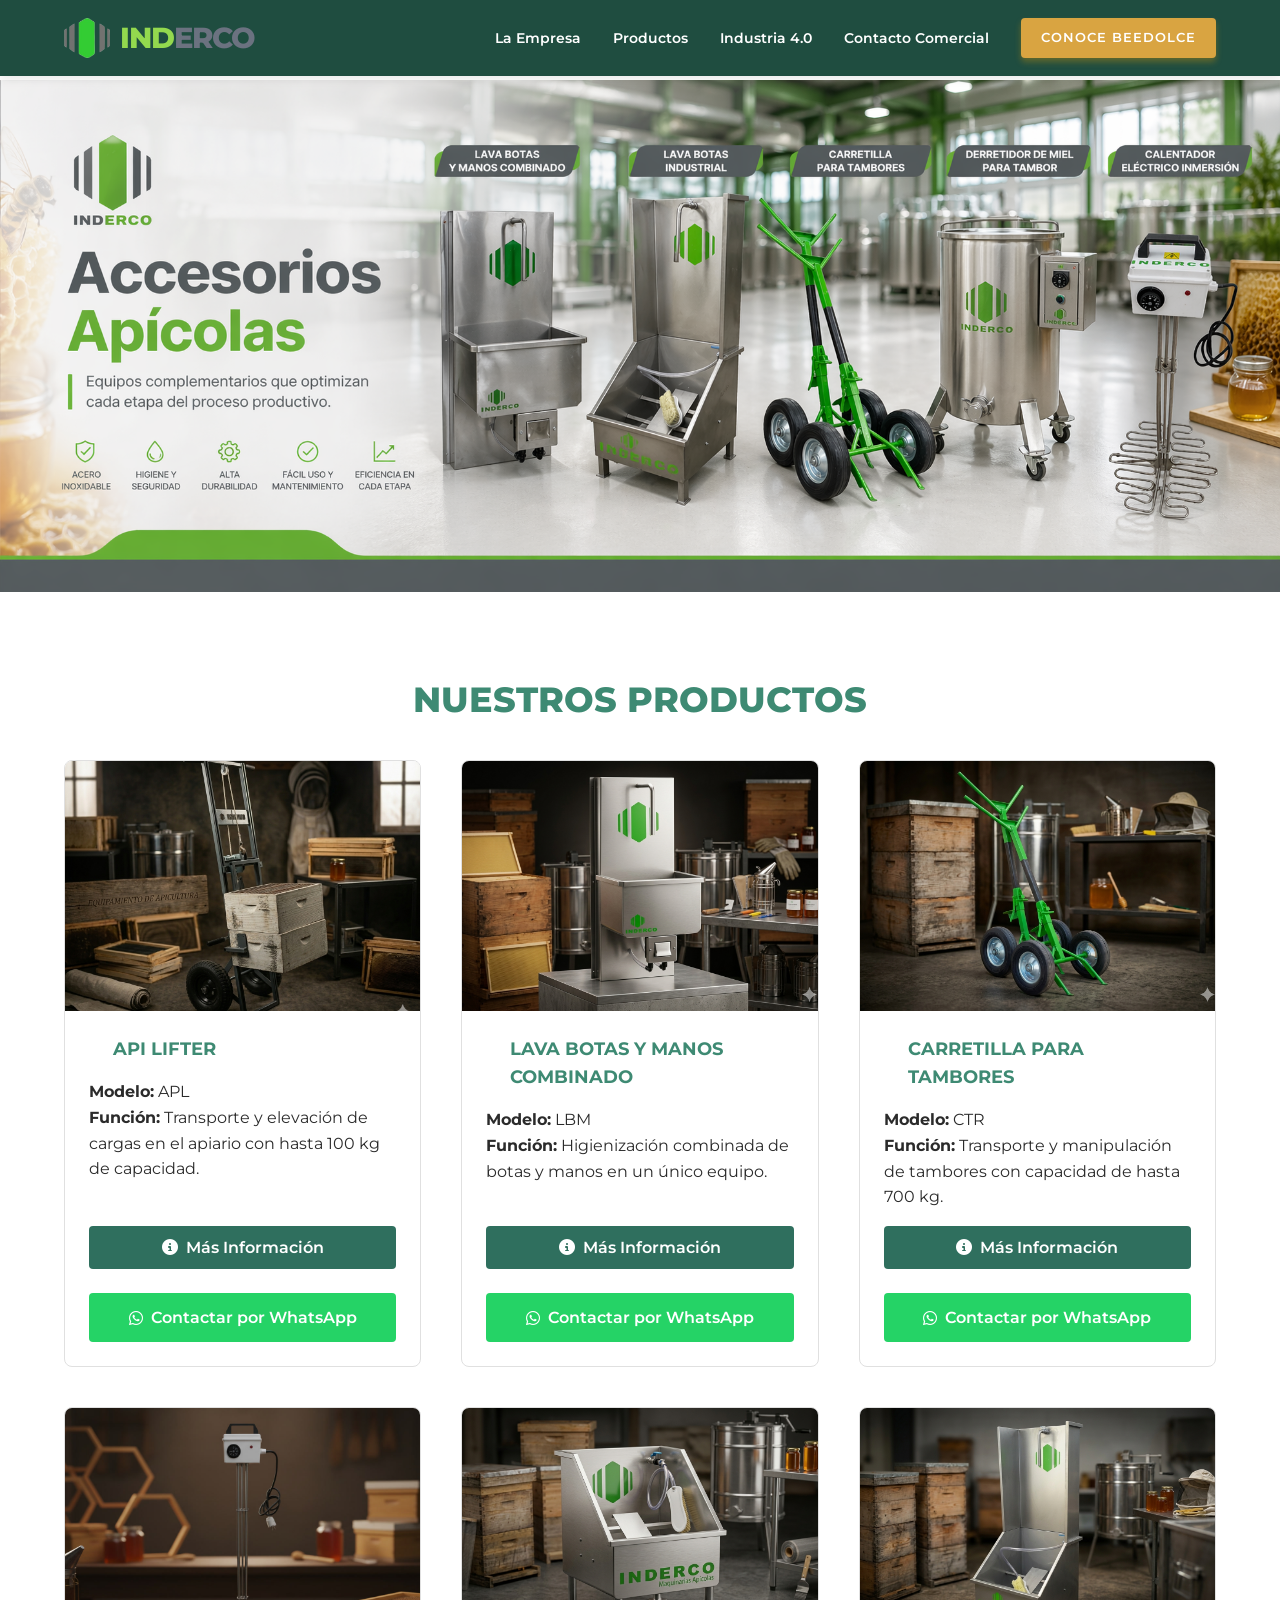
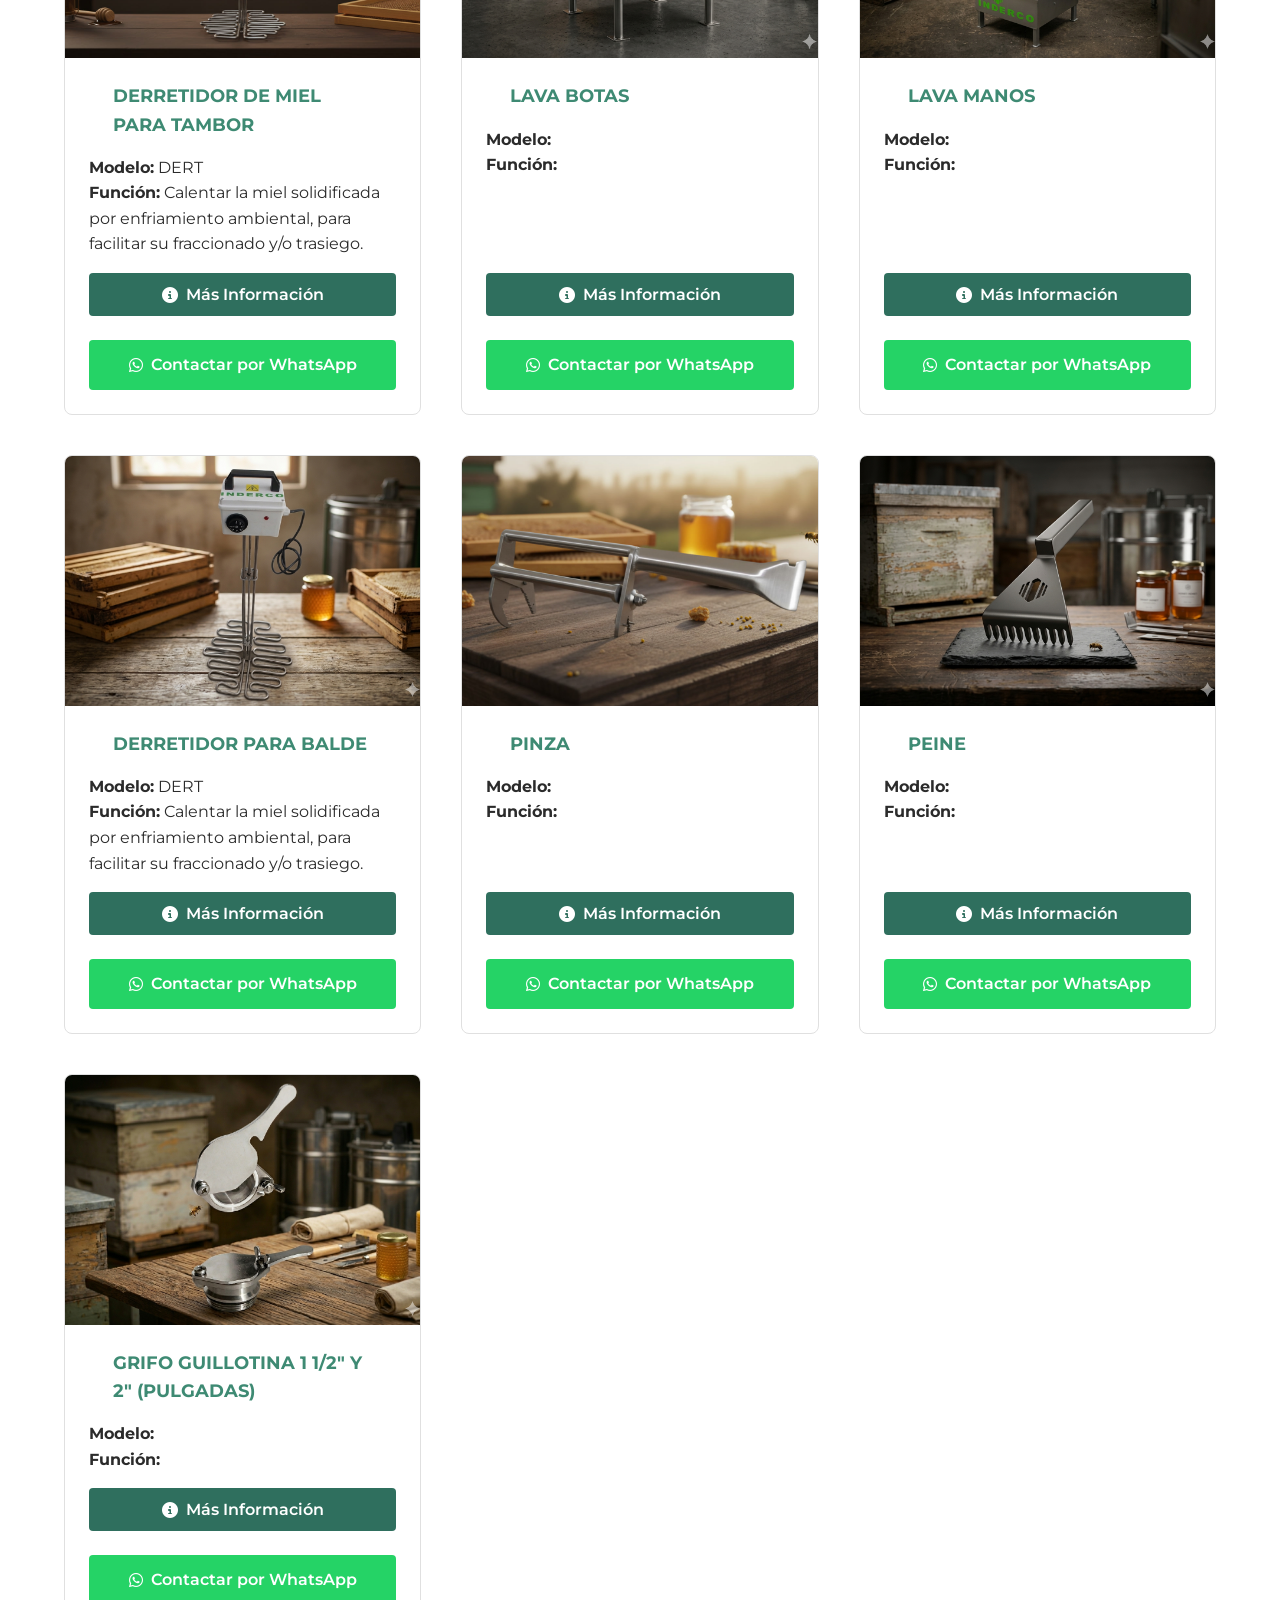
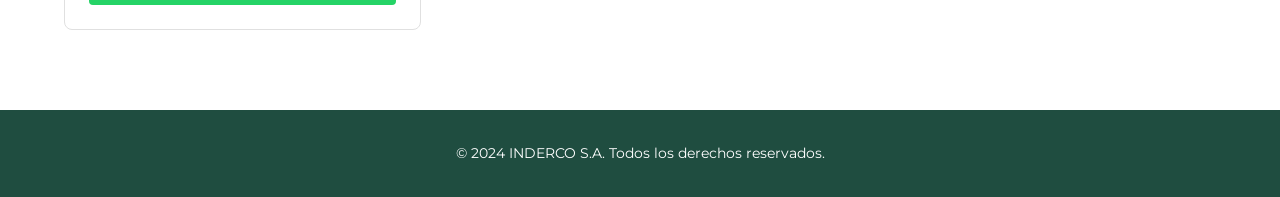
<file: accesorios.html>
<!DOCTYPE html>
<html lang="es">

<head>
    <meta charset="UTF-8">
    <meta name="viewport" content="width=device-width, initial-scale=1.0">
    <title>INDERCO S.A. | Productos</title>
    <meta name="description" content="Productos de INDERCO S.A. - Tecnología apícola industrial.">
    <link rel="preconnect" href="https://fonts.googleapis.com">
    <link rel="preconnect" href="https://fonts.gstatic.com" crossorigin>
    <link href="https://fonts.googleapis.com/css2?family=Montserrat:wght@300;400;600;700;800&display=swap"
        rel="stylesheet">
    <link rel="stylesheet" href="https://cdnjs.cloudflare.com/ajax/libs/font-awesome/6.4.0/css/all.min.css">
    <link rel="icon" type="image/png" href="img/ICON.png">
    <link rel="stylesheet" href="style.css">
</head>

<body>
    <header class="cabecera" id="cabecera">
        <nav class="nav-contenedor">
            <a href="index.html" class="logo">
                <img src="img/ICON.png" alt="INDERCO Logo" style="height: 40px; width: auto; margin-right: 10px;">
                <span style="color: #93D94E;">IND</span> <span style="color: #6B7280;">ERCO</span>
            </a>
            <div class="menu-toggle" id="menu-toggle">&#9776;</div>
            <ul class="menu-navegacion" id="menu-navegacion">
                <li><a href="index.html#nosotros">La Empresa</a></li>
                <li class="dropdown">
                    <a href="productos.html">Productos</a>
                    <ul class="submenu">
                        <li><a href="extraccion.html">Extracción de miel</a></li>
                        <li><a href="fraccionado.html">Fraccionado de miel</a></li>
                        <li><a href="homogenizado.html">Homogeneizado de miel</a></li>
                        <li><a href="accesorios.html">Accesorios</a></li>
                    </ul>
                </li>
                <li><a href="index.html#industria40">Industria 4.0</a></li>
                <li><a href="index.html#contacto">Contacto Comercial</a></li>
                <li><a href="https://fakundobassi.github.io/beedolce/" class="btn-principal btn-beedolce"
                        style="padding: 10px 20px; font-size: 0.8rem; ">Conoce BeeDolce</a></li>
            </ul>
        </nav>
    </header>

    <section style="margin-top: 80px;">
        <img src="img/accesoriosbanner.png" alt="Productos INDERCO" style="width: 100%; display: block; height: auto;">
    </section>

    <section class="contenedor">
        <h2 class="titulo-seccion">Nuestros Productos</h2>
        <div class="grid-maquinas" id="grid-maquinas"></div>
    </section>

    <footer class="pie-pagina">
        <div class="contenedor pie-cont">
            <p>&copy; 2024 INDERCO S.A. Todos los derechos reservados.</p>
        </div>
    </footer>

    <!-- Modal de Información del Producto -->
    <div id="modalProducto" class="modal">
        <div class="modal-contenido">
            <span class="modal-cerrar">&times;</span>
            <div class="modal-body">
                <div class="modal-imagen-principal">
                    <div id="modalCarruselContenedor"></div>
                </div>
                <div class="modal-info">
                    <h2 id="modalTitulo"></h2>
                    <div id="modalDescripcion"></div>
                    <div class="modal-acciones">
                        <a id="btnContactoModal" href="#" class="btn-contacto">
                            <i class="fab fa-whatsapp"></i> Contactar por WhatsApp
                        </a>
                    </div>
                </div>
            </div>
        </div>
    </div>

    <script src="app.js"></script>
    <script>
        const productosProductos = {
            "1.png": {

                titulo: "API LIFTER",
                modelo: "APL",
                funcion: "Transporte y elevación de cargas en el apiario con hasta 100 kg de capacidad.",
                descripcionFuncionamiento: "",
                descripcionEquipo: "Fabricado en acero. Ruedas neumáticas lo suficientemente grandes para circular por prácticamente cualquier terreno. También puede solicitarse con ruedas macizas.",
                especificacionesTecnicas: [
                    "Alto: 180 cm.",
                    "Ancho máximo: 70 cm.",
                    "Elevación: 100 cm.",
                    "Carga máxima: 100 kg.",
                    "Ruedas con cubiertas y cámaras."
                ]
            },
            "2.png": {
                titulo: "LAVA BOTAS Y MANOS COMBINADO",
                modelo: "LBM",
                funcion: "Higienización combinada de botas y manos en un único equipo.",
                descripcionFuncionamiento: "",
                descripcionEquipo: "",
                especificacionesTecnicas: [
                    "Cepillo con conexión para manguera.",
                    "Llaves esféricas de 1/2\" pulgada independientes.",
                    "Acople conexión para manguera de 1/2\" pulgada.",
                    "Ancho: 58 cm.",
                    "Alto: 136 cm.",
                    "Profundidad: 53 cm."
                ]
            },
            "3.png": {
                titulo: "CARRETILLA PARA TAMBORES",
                modelo: "CTR",
                funcion: "Transporte y manipulación de tambores con capacidad de hasta 700 kg.",
                descripcionFuncionamiento: "",
                descripcionEquipo: "Super reforzada. Construida en acero con ruedas macizas con rodamientos.",
                especificacionesTecnicas: [
                    "Alto: 1830 mm.",
                    "Ancho: 820 mm.",
                    "Profundidad: 430 mm.",
                    "Peso: 39 kg.",
                    "Ruedas macizas con rodamientos.",
                    "Material: Acero.",
                    "Capacidad de carga: 700 kg."
                ]
            },
            "4.jpg": {
                titulo: "DERRETIDOR DE MIEL PARA TAMBOR",
                modelo: "DERT",
                funcion: "Calentar la miel solidificada por enfriamiento ambiental, para facilitar su fraccionado y/o trasiego.",
                descripcionFuncionamiento: "El Derretidor de Miel INDERCO® es un dispositivo que funciona conectado a la red eléctrica. Posee una base circular con un circuito de resistencia eléctrica, mediante el cual se entibia la miel que, por causa del enfriamiento del ambiente de almacenaje, se haya podido solidificar dentro del tambor. Este proceso de entibiado facilita el posterior trasiego, envasado y/o fraccionado de la miel.",
                descripcionEquipo: "Este dispositivo está fabricado en acero inoxidable AISI 304 (grado alimenticio). Consta básicamente de un circuito eléctrico con una base circular, de diámetro levemente inferior al de la boca del tambor estándar de miel, que posee una resistencia eléctrica controlada por termostato de temperatura regulable. Esta resistencia cumple con la Res. GMC 15/94, que establece los 40°C como la temperatura máxima a la que está comprobado que la miel puede tratarse sin perder sus propiedades. Su tensión de operación son 220V, para instalación monofásica/bifásica, y su consumo eléctrico se encuentra dentro del rango de los 8 a 10 amperes.",
                especificacionesTecnicas: [
                    "Diámetro de base: 550 mm.",
                    "Alto: 1.000 mm.",
                    "Fase/Tensión: Monofásica/bifásica (220V).",
                    "Rango de temperatura: 0° - 110°C (se recomienda no superar los 40°C para el derretimiento de miel)."
                ]
            },
            "5.png": {
                titulo: "LAVA BOTAS",
                modelo: "",
                funcion: "",
                descripcionFuncionamiento: "",
                descripcionEquipo: "",
                especificacionesTecnicas: []
            },
            "6.png": {
                titulo: "LAVA MANOS",
                modelo: "",
                funcion: "",
                descripcionFuncionamiento: "",
                descripcionEquipo: "",
                especificacionesTecnicas: []
            },
            "7.png": {
                titulo: "DERRETIDOR PARA BALDE",
                modelo: "DERT",
                funcion: "Calentar la miel solidificada por enfriamiento ambiental, para facilitar su fraccionado y/o trasiego.",
                descripcionFuncionamiento: "El Derretidor de Miel INDERCO® es un dispositivo que funciona conectado a la red eléctrica. Posee una base circular con un circuito de resistencia eléctrica, mediante el cual se entibia la miel que, por causa del enfriamiento del ambiente de almacenaje, se haya podido solidificar dentro del balde o tambor. Este proceso de entibiado facilita el posterior trasiego, envasado y/o fraccionado de la miel.",
                descripcionEquipo: "Este dispositivo está fabricado en acero inoxidable AISI 304 (grado alimenticio). Consta básicamente de un circuito eléctrico con una base circular, de diámetro levemente inferior al de la boca del balde estándar de miel, que posee una resistencia eléctrica controlada por termostato de temperatura regulable. Esta resistencia cumple con la Res. GMC 15/94, que establece los 40°C como la temperatura máxima a la que está comprobado que la miel puede tratarse sin perder sus propiedades. Su tensión de operación son 220V, para instalación monofásica/bifásica, y su consumo eléctrico se encuentra dentro del rango de los 8 a 10 amperes.",
                especificacionesTecnicas: [
                    "Diámetro de base: 250 mm.",
                    "Alto: 550 mm.",
                    "Fase/Tensión: Monofásica/bifásica (220V).",
                    "Potencia: 750 watts.",
                    "Rango de temperatura: 0° - 110°C (se recomienda no superar los 40°C para el derretimiento de miel)."
                ]
            },
            "8.jpg": {
                titulo: "PINZA",
                modelo: "",
                funcion: "",
                descripcionFuncionamiento: "",
                descripcionEquipo: "",
                especificacionesTecnicas: []
            },
            "9.png": {
                titulo: "PEINE",
                modelo: "",
                funcion: "",
                descripcionFuncionamiento: "",
                descripcionEquipo: "",
                especificacionesTecnicas: []
            },
            "10.png": {
                titulo: "GRIFO GUILLOTINA 1 1/2\" Y 2\" (PULGADAS)",
                modelo: "",
                funcion: "",
                descripcionFuncionamiento: "",
                descripcionEquipo: "",
                especificacionesTecnicas: []
            }
        };

        // Función para abrir modal
        function abrirModal(nombreImagen) {
            const modal = document.getElementById('modalProducto');
            const modalCarruselContenedor = document.getElementById('modalCarruselContenedor');
            const modalTitulo = document.getElementById('modalTitulo');
            const modalDescripcion = document.getElementById('modalDescripcion');
            const btnContacto = document.getElementById('btnContactoModal');

            const producto = productosProductos[nombreImagen];
            const imagenesMod = producto.imagenes ?
                producto.imagenes.map(i => `img/accesorios/${i}`) : [`img/accesorios/${nombreImagen}`];
            modalCarruselContenedor.innerHTML = '';
            modalCarruselContenedor.appendChild(crearCarrusel(imagenesMod, producto.titulo));
            modalTitulo.textContent = producto.titulo;

            let contenido = '';

            if (producto.descripcionEquipo) {
                contenido += `<div class="seccion-modal descripcion-equipo">
                    <p>${producto.descripcionEquipo}</p>
                </div>`;
            }

            contenido += `<div class="seccion-modal">
                <h4>MODELO</h4>
                <p>${producto.modelo}</p>
            </div>`;

            contenido += `<div class="seccion-modal">
                <h4>FUNCIÓN</h4>
                <p>${producto.funcion}</p>
            </div>`;

            if (producto.descripcionFuncionamiento) {
                contenido += `<div class="seccion-modal">
                    <h4>DESCRIPCIÓN DEL FUNCIONAMIENTO</h4>
                    <p>${producto.descripcionFuncionamiento}</p>
                </div>`;
            }

            if (producto.especificacionesTecnicas && producto.especificacionesTecnicas.length > 0) {
                contenido += `<div class="seccion-modal">
                    <h4>ESPECIFICACIONES TÉCNICAS</h4>
                    <ul class="especificaciones">
                        ${producto.especificacionesTecnicas.map(spec => `<li>${spec}</li>`).join('')}
                    </ul>
                </div>`;
            }

            modalDescripcion.innerHTML = contenido;

            const telefonoWhatsApp = '+542344427549';
            const mensajeWhatsApp =
                `Hola, me interesa consultar sobre: ${producto.titulo} (Modelo: ${producto.modelo}). ¿Podrían proporcionarme información y presupuesto?`;
            btnContacto.href = `https://wa.me/${telefonoWhatsApp}?text=${encodeURIComponent(mensajeWhatsApp)}`;

            modal.style.display = 'block';
        }

        // Cerrar modal
        const _modal = document.getElementById('modalProducto');
        document.getElementsByClassName('modal-cerrar')[0].onclick = () => _modal.style.display = 'none';
        window.addEventListener('click', e => {
            if (e.target === _modal) _modal.style.display = 'none';
        });

        // Cargar productos
        const gridMaquinas = document.getElementById('grid-maquinas');
        Object.keys(productosProductos).forEach(nombreImagen => {
            const producto = productosProductos[nombreImagen];
            const rutaImagen = `img/accesorios/${nombreImagen}`;
            const mensajeWA = encodeURIComponent(
                `Hola, me interesa consultar sobre: ${producto.titulo}${producto.modelo ? ` (Modelo: ${producto.modelo})` : ''}. ¿Podrían proporcionarme información y presupuesto?`
            );
            const urlWA = `https://wa.me/542344427549?text=${mensajeWA}`;
            const imagenes = producto.imagenes ?
                producto.imagenes.map(i => `img/accesorios/${i}`) : [rutaImagen];

            const tarjeta = document.createElement('div');
            tarjeta.className = 'tarjeta-maquina';
            tarjeta.addEventListener('click', () => abrirModal(nombreImagen));
            tarjeta.appendChild(crearCarrusel(imagenes, producto.titulo));
            tarjeta.insertAdjacentHTML('beforeend', `
                <div class="producto-contenido">
                    <h3 class="producto-titulo">${producto.titulo}</h3>
                    <p class="producto-modelo"><strong>Modelo:</strong> ${producto.modelo}</p>
                    <p class="producto-funcion"><strong>Función:</strong> ${producto.funcion}</p>
                </div>
                <button class="btn-mas-informacion">
                    <i class="fas fa-info-circle"></i> Más Información
                </button>
                <a class="btn-whatsapp" href="${urlWA}" target="_blank">
                    <i class="fab fa-whatsapp"></i> Contactar por WhatsApp
                </a>
            `);
            tarjeta.querySelector('.btn-whatsapp').addEventListener('click', e => e.stopPropagation());
            gridMaquinas.appendChild(tarjeta);
        });
    </script>
</body>

</html>
</file>
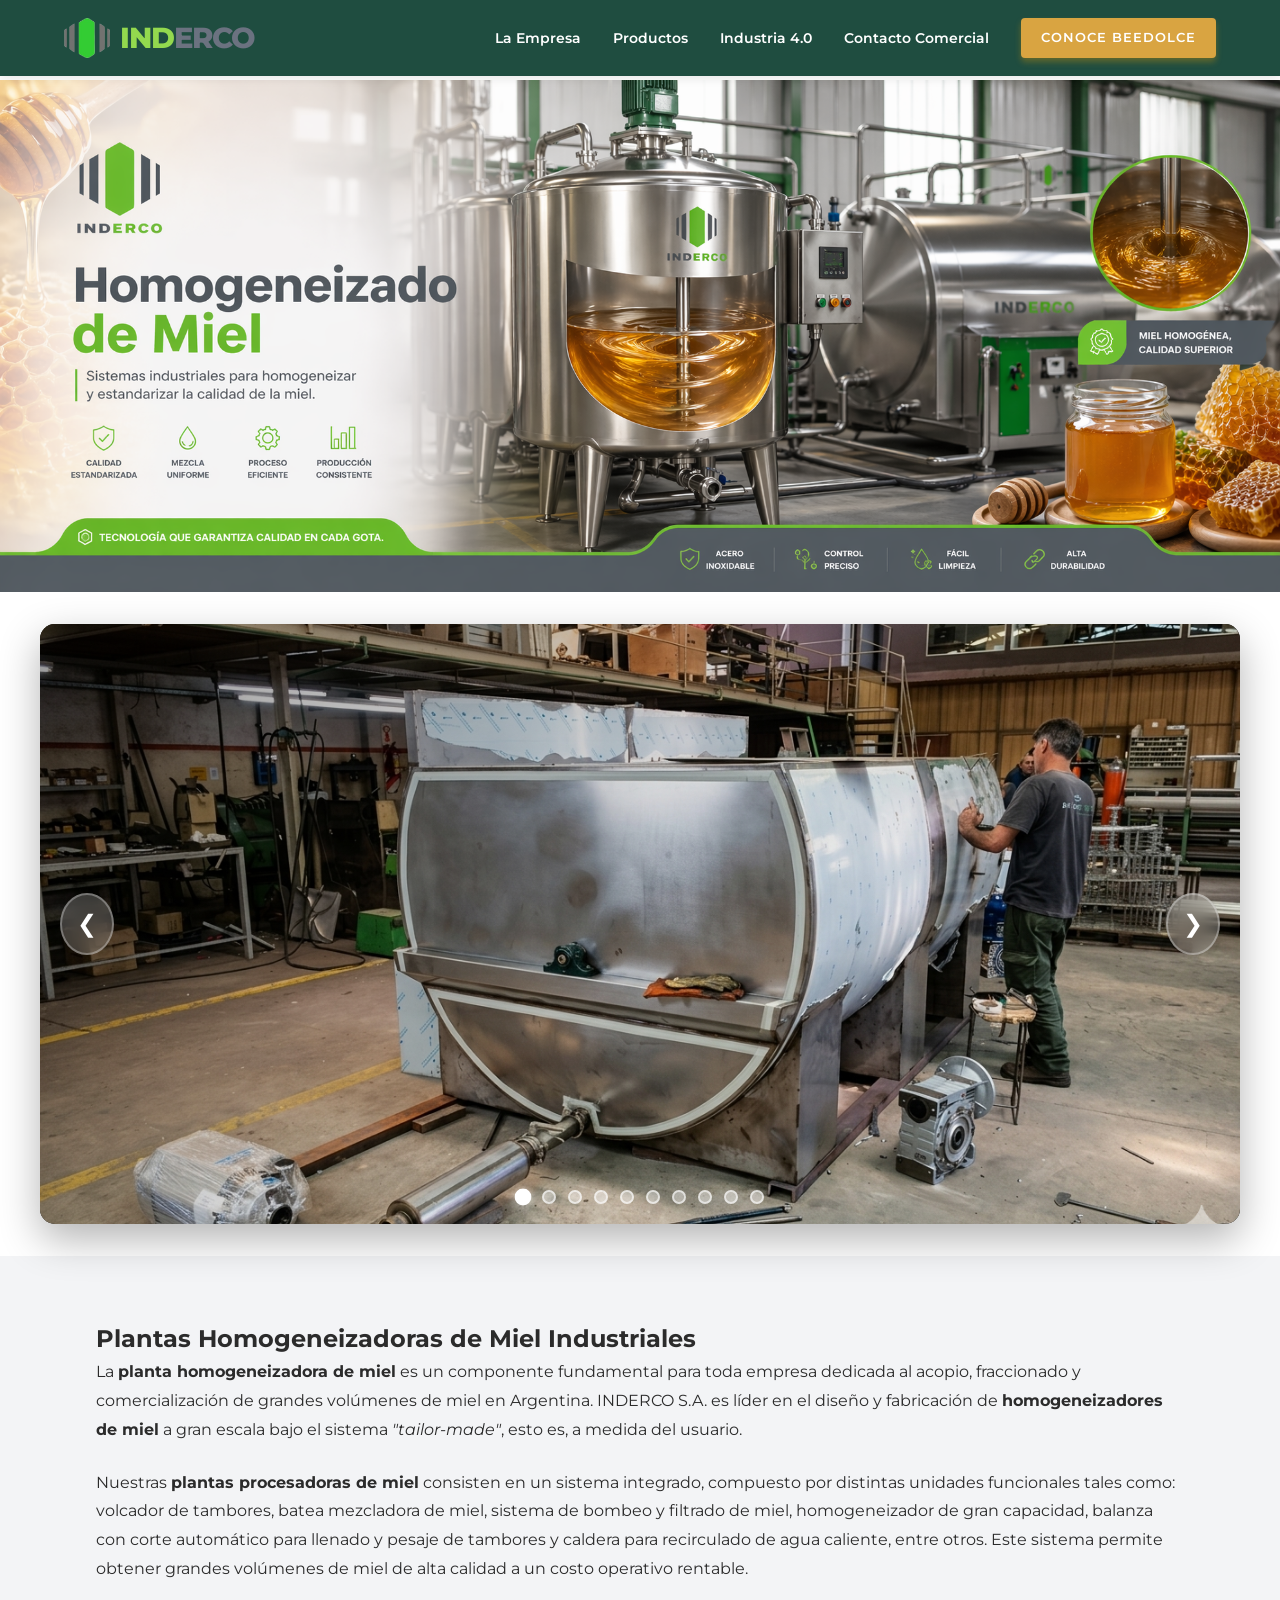
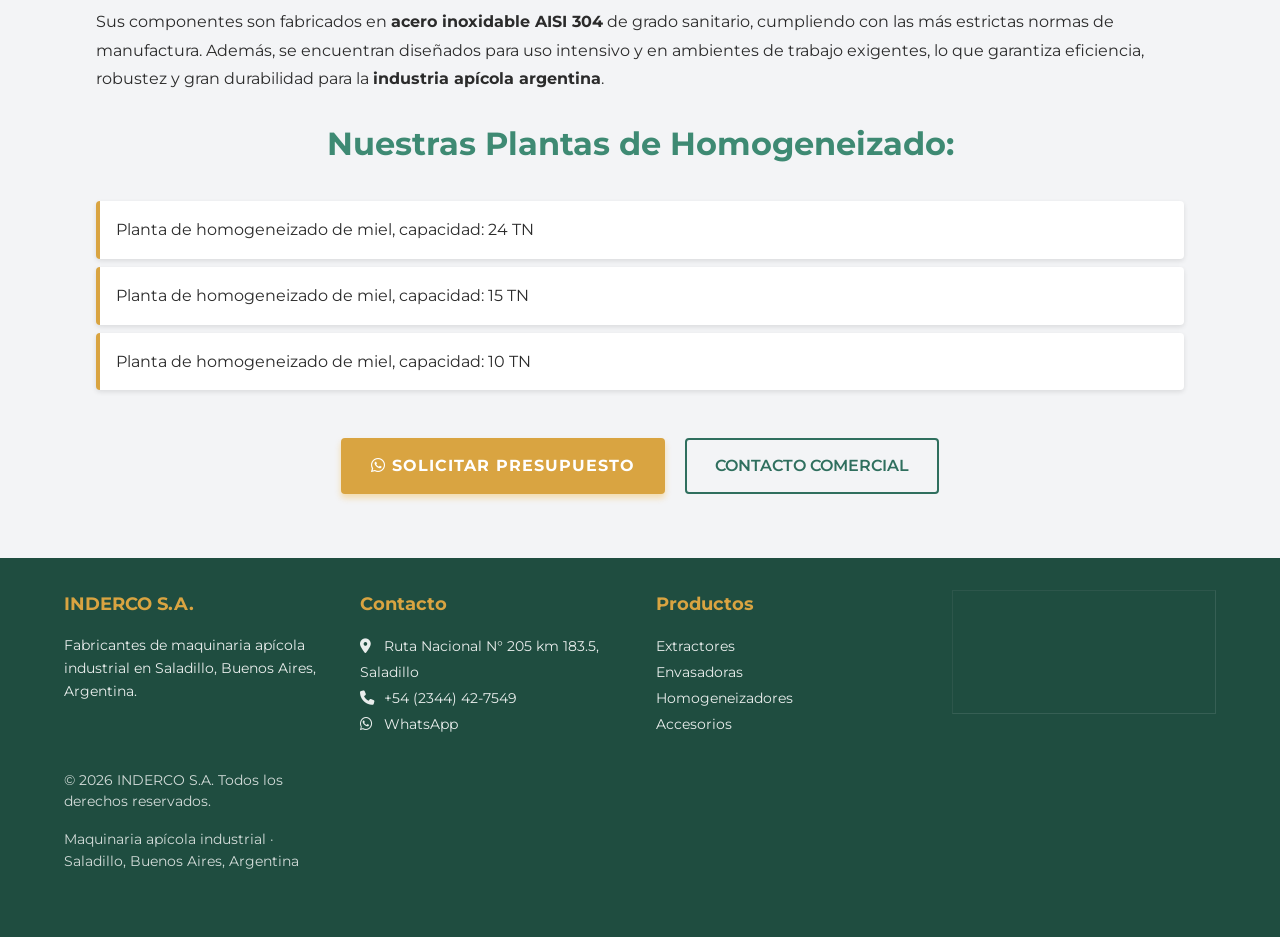
<file: homogenizado.html>
<!DOCTYPE html>
<html lang="es-AR">

<head>
    <meta charset="UTF-8">
    <meta name="viewport" content="width=device-width, initial-scale=1.0">
    <title>Homogeneizadores de Miel Industriales | INDERCO S.A. Argentina</title>
    <meta name="description"
        content="Plantas homogeneizadoras de miel INDERCO S.A. Argentina. Capacidades de 10 a 24 toneladas. Sistemas tailor-made para estandarizar miel a gran escala. Fabricación en acero inoxidable.">
    <meta name="keywords"
        content="homogeneizadores de miel, plantas homogeneizadoras, maquinaria apícola homogeneizado, equipos para miel a gran escala, INDERCO Argentina">
    <meta name="robots" content="index, follow">
    <meta name="author" content="INDERCO S.A.">
    <link rel="canonical" href="https://www.inderco.com.ar/homogenizado.html">
    <meta property="og:title" content="Homogeneizadores de Miel Industriales | INDERCO S.A. Argentina">
    <meta property="og:description"
        content="Plantas homogeneizadoras de miel de 10 a 24 TN. Sistemas tailor-made para estandarizar grandes volúmenes de miel en Argentina.">
    <meta property="og:image" content="https://www.inderco.com.ar/img/homogeneizadobanner.png">
    <meta property="og:url" content="https://www.inderco.com.ar/homogenizado.html">
    <meta property="og:type" content="website">
    <meta property="og:locale" content="es_AR">
    <meta name="twitter:card" content="summary_large_image">
    <meta name="twitter:title" content="Homogeneizadores de Miel | INDERCO S.A.">
    <meta name="twitter:description"
        content="Plantas homogeneizadoras de miel industriales. Capacidades de 10 a 24 toneladas.">
    <meta name="twitter:image" content="https://www.inderco.com.ar/img/homogeneizadobanner.png">
    <link rel="preconnect" href="https://fonts.googleapis.com">
    <link rel="preconnect" href="https://fonts.gstatic.com" crossorigin>
    <link href="https://fonts.googleapis.com/css2?family=Montserrat:wght@300;400;600;700;800&display=swap"
        rel="stylesheet">
    <link rel="stylesheet" href="https://cdnjs.cloudflare.com/ajax/libs/font-awesome/6.4.0/css/all.min.css">
    <link rel="icon" type="image/png" href="img/ICON.png">
    <link rel="stylesheet" href="style.css">
    <script type="application/ld+json">
        {
            "@context": "https://schema.org",
            "@type": "ItemList",
            "name": "Plantas Homogeneizadoras de Miel INDERCO",
            "itemListElement": [{
                "@type": "ListItem",
                "position": 1,
                "name": "Planta Homogeneizadora 24 TN",
                "url": "https://www.inderco.com.ar/homogenizado.html"
            }, {
                "@type": "ListItem",
                "position": 2,
                "name": "Planta Homogeneizadora 15 TN",
                "url": "https://www.inderco.com.ar/homogenizado.html"
            }, {
                "@type": "ListItem",
                "position": 3,
                "name": "Planta Homogeneizadora 10 TN",
                "url": "https://www.inderco.com.ar/homogenizado.html"
            }]
        }
    </script>
</head>

<body>
    <header class="cabecera" id="cabecera">
        <nav class="nav-contenedor" aria-label="Navegación principal">
            <a href="index.html" class="logo" aria-label="INDERCO S.A. Inicio">
                <img src="img/ICON.png" alt="Logo INDERCO S.A." style="height:40px;width:auto;margin-right:10px;">
                <span style="color:#93D94E;">IND</span><span style="color:#6B7280;">ERCO</span>
            </a>
            <div class="menu-toggle" id="menu-toggle" aria-label="Abrir menú" role="button" tabindex="0">&#9776;</div>
            <ul class="menu-navegacion" id="menu-navegacion">
                <li><a href="index.html#nosotros">La Empresa</a></li>
                <li class="dropdown">
                    <a href="productos.html">Productos</a>
                    <ul class="submenu">
                        <li><a href="extraccion.html">Extracción de miel</a></li>
                        <li><a href="fraccionado.html">Fraccionado de miel</a></li>
                        <li><a href="homogenizado.html">Homogeneizado de miel</a></li>
                        <li><a href="accesorios.html">Accesorios</a></li>
                    </ul>
                </li>
                <li><a href="index.html#industria40">Industria 4.0</a></li>
                <li><a href="contacto.html">Contacto Comercial</a></li>
                <li><a href="https://fakundobassi.github.io/beedolce/" class="btn-principal btn-beedolce"
                        style="padding:10px 20px;font-size:0.8rem;">Conoce BeeDolce</a></li>
            </ul>
        </nav>
    </header>

    <main>
        <section style="margin-top:80px;">
            <img src="img/homogeneizadobanner.png"
                alt="Plantas homogeneizadoras de miel industriales INDERCO S.A. Argentina"
                style="width:100%;display:block;height:auto;" width="1920" height="400" loading="eager">
        </section>

        <section class="carrusel">
            <div class="carrusel-container">
                <div class="slide active"><img src="img/HOMOGENEIZADORA/1.png"
                        alt="Planta homogeneizadora de miel INDERCO capacidad 24 toneladas"></div>
                <div class="slide"><img src="img/HOMOGENEIZADORA/2.png"
                        alt="Sistema homogeneizador de miel industrial con volcador de tambores"></div>
                <div class="slide"><img src="img/HOMOGENEIZADORA/3.png"
                        alt="Batea mezcladora de miel para planta homogeneizadora"></div>
                <div class="slide"><img src="img/HOMOGENEIZADORA/4.png"
                        alt="Homogeneizador de gran capacidad para miel"></div>
                <div class="slide"><img src="img/HOMOGENEIZADORA/5.png"
                        alt="Balanza con corte automático para envasado de miel"></div>
                <div class="slide"><img src="img/HOMOGENEIZADORA/6.png"
                        alt="Sistema de bombeo y filtrado de miel industrial"></div>
                <div class="slide"><img src="img/HOMOGENEIZADORA/7.png"
                        alt="Caldera para recirculado de agua caliente en planta de miel"></div>
                <div class="slide"><img src="img/HOMOGENEIZADORA/8.png"
                        alt="Interior de planta homogeneizadora de miel"></div>
                <div class="slide"><img src="img/HOMOGENEIZADORA/9.png" alt="Vista general planta procesadora de miel">
                </div>
                <div class="slide"><img src="img/HOMOGENEIZADORA/10.png"
                        alt="Detalle componentes planta homogeneizadora INDERCO"></div>
                <button class="prev" onclick="cambiarSlide(-1)">&#10094;</button>
                <button class="next" onclick="cambiarSlide(1)">&#10095;</button>
                <div class="indicadores">
                    <span class="indicador active" onclick="irASlide(0)"></span>
                    <span class="indicador" onclick="irASlide(1)"></span>
                    <span class="indicador" onclick="irASlide(2)"></span>
                    <span class="indicador" onclick="irASlide(3)"></span>
                    <span class="indicador" onclick="irASlide(4)"></span>
                    <span class="indicador" onclick="irASlide(5)"></span>
                    <span class="indicador" onclick="irASlide(6)"></span>
                    <span class="indicador" onclick="irASlide(7)"></span>
                    <span class="indicador" onclick="irASlide(8)"></span>
                    <span class="indicador" onclick="irASlide(9)"></span>
                </div>
        </section>

        <section class="informacion">
            <div class="contenedor">
                <h1>Plantas Homogeneizadoras de Miel Industriales</h1>
                <p>La <strong>planta homogeneizadora de miel</strong> es un componente fundamental para toda empresa
                    dedicada al acopio, fraccionado y comercialización de grandes volúmenes de miel en Argentina.
                    INDERCO S.A. es líder en el diseño y fabricación de <strong>homogeneizadores de miel</strong> a gran
                    escala bajo el sistema <em>"tailor-made"</em>, esto es, a medida del usuario.</p>
                <p>Nuestras <strong>plantas procesadoras de miel</strong> consisten en un sistema integrado, compuesto
                    por distintas unidades funcionales tales como: volcador de tambores, batea mezcladora de miel,
                    sistema de bombeo y filtrado de miel, homogeneizador de gran capacidad, balanza con corte automático
                    para llenado y pesaje de tambores y caldera para recirculado de agua caliente, entre otros. Este
                    sistema permite obtener grandes volúmenes de miel de alta calidad a un costo operativo rentable.</p>
                <p>Sus componentes son fabricados en <strong>acero inoxidable AISI 304</strong> de grado sanitario,
                    cumpliendo con las más estrictas normas de manufactura. Además, se encuentran diseñados para uso
                    intensivo y en ambientes de trabajo exigentes, lo que garantiza eficiencia, robustez y gran
                    durabilidad para la <strong>industria apícola argentina</strong>.</p>

                <h2>Nuestras Plantas de Homogeneizado:</h2>
                <ul>
                    <li>Planta de homogeneizado de miel, capacidad: 24 TN</li>
                    <li>Planta de homogeneizado de miel, capacidad: 15 TN</li>
                    <li>Planta de homogeneizado de miel, capacidad: 10 TN</li>
                </ul>

                <div style="text-align:center;margin-top:3rem;">
                    <a href="https://wa.me/5492344427549?text=Hola,%20quiero%20consultar%20sobre%20plantas%20homogeneizadoras%20de%20miel."
                        class="btn-principal" style="margin-right:1rem;"><i class="fab fa-whatsapp"></i> Solicitar
                        Presupuesto</a>
                    <a href="contacto.html" class="btn-secundario">Contacto Comercial</a>
                </div>
        </section>
    </main>

    <footer class="pie-pagina">
        <div class="contenedor pie-cont">
            <div
                style="display:grid;grid-template-columns:repeat(auto-fit,minmax(250px,1fr));gap:2rem;text-align:left;margin-bottom:2rem;">
                <div>
                    <h4 style="color:var(--color-acento);margin-bottom:1rem;font-size:1.1rem;">INDERCO S.A.</h4>
                    <p style="font-size:0.9rem;line-height:1.6;opacity:0.9;">Fabricantes de maquinaria apícola
                        industrial en Saladillo, Buenos Aires, Argentina.</p>
                </div>
                <div>
                    <h4 style="color:var(--color-acento);margin-bottom:1rem;font-size:1.1rem;">Contacto</h4>
                    <p style="font-size:0.9rem;line-height:1.8;opacity:0.9;">
                        <i class="fas fa-map-marker-alt" style="width:20px;"></i> Ruta Nacional N° 205 km 183.5,
                        Saladillo<br>
                        <i class="fas fa-phone" style="width:20px;"></i> <a href="tel:+5492344427549"
                            style="color:inherit;">+54 (2344) 42-7549</a><br>
                        <i class="fab fa-whatsapp" style="width:20px;"></i> <a href="https://wa.me/5492344427549"
                            style="color:inherit;">WhatsApp</a>
                    </p>
                </div>
                <div>
                    <h4 style="color:var(--color-acento);margin-bottom:1rem;font-size:1.1rem;">Productos</h4>
                    <ul style="font-size:0.9rem;line-height:1.8;opacity:0.9;list-style:none;padding:0;">
                        <li><a href="extraccion.html" style="color:inherit;">Extractores</a></li>
                        <li><a href="fraccionado.html" style="color:inherit;">Envasadoras</a></li>
                        <li><a href="homogenizado.html" style="color:inherit;">Homogeneizadores</a></li>
                        <li><a href="accesorios.html" style="color:inherit;">Accesorios</a></li>
                    </ul>
                </div>
                <hr style="border-color:rgba(255,255,255,0.1);margin-bottom:1.5rem;">
                <div style="display:flex;justify-content:space-between;align-items:center;flex-wrap:wrap;gap:1rem;">
                    <p style="margin:0;font-size:0.85rem;opacity:0.8;">&copy; 2026 INDERCO S.A. Todos los derechos
                        reservados.</p>
                    <p style="margin:0;font-size:0.85rem;opacity:0.8;">Maquinaria apícola industrial · Saladillo, Buenos
                        Aires, Argentina</p>
                </div>
    </footer>

    <script src="app.js"></script>
</body>

</html>
</file>
<file: style.css>
/* =========================================
   VARIABLES Y RESET
========================================= */
:root {
    --color-primario: #2F6F5E;
    /* Verde principal (branding) */
    --color-secundario: #3E8A73;
    /* Verde secundario (variación) */
    --color-terciario: #1F4D40;
    /* Verde oscuro (profundidad) */
    --color-acento: #D9A441;
    /* Dorado/miel para CTA */
    --color-acento-hover: #B88A3A;
    --color-fondo: #F3F4F6;
    /* Gris claro (fondos) */
    --color-texto: #2B2B2B;
    /* Gris oscuro (texto principal) */
    --color-texto-claro: #6B7280;
    /* Gris medio (textos secundarios) */
    --color-blanco: #FFFFFF;
    --fuente-principal: 'Montserrat', sans-serif;
    --transicion: all 0.3s ease;
}

* {
    margin: 0;
    padding: 0;
    box-sizing: border-box;
}

html {
    scroll-behavior: smooth;
    overflow-x: hidden;
}

body {
    font-family: var(--fuente-principal);
    color: var(--color-texto);
    background-color: var(--color-blanco);
    line-height: 1.6;
    overflow-x: hidden;
    width: 100%;
}

a {
    text-decoration: none;
    color: inherit;
}

ul {
    list-style: none;
}

/* =========================================
   UTILIDADES (BOTONES Y TÍTULOS)
========================================= */
.btn-principal {
    display: inline-block;
    background-color: var(--color-acento);
    color: var(--color-blanco);
    font-weight: 700;
    padding: 15px 30px;
    border-radius: 4px;
    text-transform: uppercase;
    letter-spacing: 1px;
    transition: var(--transicion);
    border: none;
    cursor: pointer;
    box-shadow: 0 4px 6px rgba(244, 163, 0, 0.3);
}

.btn-principal:hover {
    background-color: var(--color-acento-hover);
    transform: translateY(-2px);
}

.btn-secundario {
    display: inline-block;
    background-color: transparent;
    color: var(--color-primario);
    font-weight: 600;
    padding: 13px 28px;
    border: 2px solid var(--color-primario);
    border-radius: 4px;
    text-transform: uppercase;
    transition: var(--transicion);
}

.btn-secundario:hover {
    background-color: var(--color-primario);
    color: var(--color-blanco);
    border-color: var(--color-primario);
}

.tarjeta-resena {
    background: white;
    border-radius: 12px;
    padding: 1.5rem;
    box-shadow: 0 4px 20px rgba(0, 0, 0, 0.07);
    border: 1px solid #f0f0f0;
    transition: transform 0.25s ease, box-shadow 0.25s ease;
}

.tarjeta-resena:hover {
    transform: translateY(-8px);
    box-shadow: 0 16px 40px rgba(0, 0, 0, 0.14);
}

.btn-verde {
    background-color: rgb(47, 196, 60);
    color: var(--color-blanco);
    border-color: rgb(47, 196, 60);
    transition: var(--transicion);
}

.btn-verde:hover {
    background-color: rgb(90, 220, 100);
    border-color: rgb(90, 220, 100);
    color: var(--color-blanco);
}

.w-100 {
    width: 100%;
}

.titulo-seccion {
    font-size: 2.2rem;
    color: var(--color-secundario);
    margin-bottom: 1rem;
    font-weight: 800;
    text-transform: uppercase;
    text-align: center;
}

.subtitulo-seccion {
    text-align: center;
    color: var(--color-texto-claro);
    margin-bottom: 3rem;
    font-size: 1.1rem;
    max-width: 700px;
    margin-left: auto;
    margin-right: auto;
}

.contenedor {
    width: 90%;
    max-width: 1200px;
    margin: 0 auto;
    padding: 5rem 0;
}

/* =========================================
   NAVEGACIÓN
========================================= */
.cabecera {
    position: fixed;
    top: 0;
    left: 0;
    width: 100%;
    background-color: var(--color-terciario);
    box-shadow: 0 2px 10px rgba(0, 0, 0, 0.1);
    z-index: 1000;
    transition: var(--transicion);
    overflow: visible;
}

.cabecera.scrolled {
    padding: 5px 0;
}

.nav-contenedor {
    display: flex;
    justify-content: space-between;
    align-items: center;
    width: 90%;
    max-width: 1200px;
    margin: 0 auto;
    padding: 15px 0;
    box-sizing: border-box;
}

.logo {
    display: flex;
    align-items: center;
    font-size: 1.8rem;
    font-weight: 800;
    color: var(--color-blanco);
    letter-spacing: -1px;
}

.logo img {
    height: 40px;
    width: auto;
    margin-right: 10px;
}

.menu-navegacion {
    display: flex;
    gap: 2rem;
    align-items: center;
}

.menu-navegacion a {
    font-weight: 600;
    font-size: 0.9rem;
    color: var(--color-blanco);
    transition: var(--transicion);
}

.menu-navegacion a:hover {
    color: var(--color-acento);
}

.dropdown {
    position: relative;
}

.submenu {
    position: absolute;
    top: 100%;
    left: 0;
    background-color: var(--color-terciario);
    min-width: 200px;
    opacity: 0;
    visibility: hidden;
    transition: var(--transicion);
    z-index: 1001;
}

.dropdown:hover .submenu {
    opacity: 1;
    visibility: visible;
}

.submenu li {
    border-bottom: 1px solid rgba(255, 255, 255, 0.1);
}

.submenu li:last-child {
    border-bottom: none;
}

.submenu a {
    display: block;
    padding: 10px 15px;
    color: var(--color-blanco);
    font-weight: 500;
}

.submenu a:hover {
    background-color: var(--color-primario);
}

.menu-toggle {
    display: none;
    font-size: 1.8rem;
    cursor: pointer;
    color: var(--color-blanco);
    padding: 6px 10px;
    border-radius: 4px;
    line-height: 1;
    -webkit-tap-highlight-color: transparent;
    user-select: none;
    z-index: 1001;
    position: relative;
}

/* =========================================
   HERO SECTION
========================================= */
.hero {
    margin-top: 80px;
    background:
        url("img/hero.png") center/cover no-repeat;
    background-blend-mode: overlay;
    color: var(--color-blanco);
    padding: 2rem 0 2.5rem;
    text-align: center;
    position: relative;
}

.hero-contenido h1 {
    font-size: clamp(3.5rem, 5vw, 5rem);
    font-weight: 900;
    margin: 0 auto 1.2rem;
    line-height: 1.05;
    max-width: 900px;
    color: #2fc43c;
    border: 3px solid #6B7280;
    padding: 1rem 1.4rem;
    display: inline-block;
    text-transform: uppercase;
    letter-spacing: 0.05em;
    box-shadow: 0 18px 40px rgba(47, 196, 60, 0.18);
    transition: transform 0.4s ease, box-shadow 0.4s ease, color 0.4s ease;
}

.hero-contenido h1:hover {
    transform: translateY(-6px) scale(1.02);
    box-shadow: 0 26px 50px rgba(47, 196, 60, 0.28);
    color: #ffffff;
}

.hero-contenido p {
    font-size: 1.2rem;
    font-weight: 300;
    margin-bottom: 2.5rem;
    max-width: 800px;
    margin-left: auto;
    margin-right: auto;
    opacity: 0.9;
}

.hero::after {
    content: '';
    position: absolute;
    top: 0;
    left: 0;
    right: 0;
    bottom: 0;
    background: rgba(0, 0, 0, 0.5);
    pointer-events: none;
}

.hero-contenido {
    position: relative;
    z-index: 1;
}

/* =========================================
   SOBRE NOSOTROS
========================================= */
.nosotros {
    background-color: var(--color-fondo);
}

.grid-nosotros {
    display: grid;
    grid-template-columns: 1fr 1fr;
    gap: 4rem;
    align-items: center;
}

.texto-nosotros h2 {
    font-size: 2.5rem;
    color: var(--color-secundario);
    margin-bottom: 1rem;
}

.texto-nosotros p {
    margin-bottom: 1.5rem;
    color: var(--color-texto-claro);
}

.destacado-historia {
    background-color: var(--color-blanco);
    padding: 20px;
    border-left: 4px solid var(--color-primario);
    margin: 20px 0;
    font-weight: 600;
    color: var(--color-secundario);
}

.lista-nosotros {
    margin-top: 1rem;
    color: var(--color-primario);
    font-weight: 600;
}

.lista-nosotros i {
    color: var(--color-acento);
    margin-right: 10px;
}

.imagen-nosotros {
    background-color: var(--color-primario);
    height: 400px;
    border-radius: 8px;
    display: flex;
    align-items: center;
    justify-content: center;
    color: rgba(255, 255, 255, 0.5);
    font-size: 1.2rem;
    box-shadow: 0 10px 30px rgba(0, 0, 0, 0.1);
}

/* =========================================
   PRODUCTOS / SOLUCIONES
========================================= */
.grid-productos {
    display: grid;
    grid-template-columns: repeat(auto-fit, minmax(250px, 1fr));
    gap: 2rem;
}

.tarjeta-producto {
    background-color: var(--color-blanco);
    border: 1px solid #E0E0E0;
    border-radius: 8px;
    padding: 2rem;
    text-align: center;
    transition: var(--transicion);
}

.tarjeta-producto:hover {
    transform: translateY(-10px);
    box-shadow: 0 15px 30px rgba(0, 0, 0, 0.1);
    border-color: var(--color-primario);
}

.icono-producto {
    font-size: 3rem;
    color: var(--color-primario);
    margin-bottom: 1.5rem;
}

.tarjeta-producto h3 {
    color: var(--color-secundario);
    margin-bottom: 1rem;
}

.tarjeta-producto p {
    color: var(--color-texto-claro);
    font-size: 0.9rem;
}

/* =========================================
   GRID DE MÁQUINAS
========================================= */
.grid-maquinas {
    display: grid;
    grid-template-columns: repeat(auto-fill, minmax(280px, 1fr));
    gap: 2.5rem;
    margin-top: 2rem;
}

.tarjeta-maquina {
    background-color: var(--color-blanco);
    border: 1px solid #E0E0E0;
    border-radius: 8px;
    overflow: hidden;
    cursor: pointer;
    transition: var(--transicion);
    display: flex;
    flex-direction: column;
}

.tarjeta-maquina:hover {
    transform: translateY(-10px);
    box-shadow: 0 15px 30px rgba(0, 0, 0, 0.15);
    border-color: var(--color-primario);
}

.imagen-maquina {
    width: 100%;
    height: 250px;
    overflow: hidden;
    background-color: #f5f5f5;
    display: flex;
    align-items: center;
    justify-content: center;
}

.imagen-maquina img {
    width: 100%;
    height: 100%;
    object-fit: cover;
    transition: var(--transicion);
}

.tarjeta-maquina:hover .imagen-maquina img {
    transform: scale(1.05);
}

.producto-contenido {
    padding: 0 1.5rem 1rem;
    flex-grow: 1;
}

.tarjeta-maquina h3 {
    color: var(--color-secundario);
    padding: 1.5rem 1.5rem 1rem;
    font-size: 1.1rem;
    margin: 0;
    flex-grow: 1;
}

.btn-whatsapp {
    background-color: #25D366;
    color: var(--color-blanco);
    padding: 12px 1.5rem;
    margin: 0 1.5rem 1.5rem;
    border-radius: 4px;
    text-decoration: none;
    display: inline-flex;
    align-items: center;
    justify-content: center;
    gap: 0.5rem;
    font-weight: 600;
    transition: var(--transicion);
    text-align: center;
}

.btn-whatsapp:hover {
    background-color: #1CBF63;
    transform: translateY(-2px);
    box-shadow: 0 6px 12px rgba(37, 211, 102, 0.3);
}

.btn-mas-informacion {
    background-color: var(--color-primario);
    color: var(--color-blanco);
    padding: 12px 1.5rem;
    margin: 0 1.5rem 1.5rem;
    border-radius: 4px;
    border: none;
    display: inline-flex;
    align-items: center;
    justify-content: center;
    gap: 0.5rem;
    font-weight: 600;
    transition: var(--transicion);
    cursor: pointer;
    font-size: 1rem;
    font-family: var(--fuente-principal);
}

.btn-mas-informacion:hover {
    background-color: var(--color-secundario);
    transform: translateY(-2px);
    box-shadow: 0 6px 12px rgba(47, 111, 94, 0.3);
}

/* =========================================
   MODAL DE PRODUCTO
========================================= */
.modal {
    display: none;
    position: fixed;
    z-index: 2000;
    left: 0;
    top: 0;
    width: 100%;
    height: 100%;
    background-color: rgba(0, 0, 0, 0.5);
    animation: fadeIn 0.3s ease;
}

@keyframes fadeIn {
    from {
        opacity: 0;
    }

    to {
        opacity: 1;
    }
}

.modal-contenido {
    background-color: var(--color-blanco);
    margin: 2% auto;
    padding: 0;
    border-radius: 8px;
    width: 95%;
    max-width: 1000px;
    box-shadow: 0 20px 60px rgba(0, 0, 0, 0.3);
    animation: slideIn 0.3s ease;
    max-height: 90vh;
    overflow-y: auto;
}

@keyframes slideIn {
    from {
        transform: translateY(-50px);
        opacity: 0;
    }

    to {
        transform: translateY(0);
        opacity: 1;
    }
}

.modal-cerrar {
    color: var(--color-texto-claro);
    float: right;
    font-size: 2rem;
    font-weight: bold;
    padding: 1rem 1.5rem;
    cursor: pointer;
    transition: var(--transicion);
}

.modal-cerrar:hover {
    color: var(--color-primario);
}

.modal-body {
    display: flex;
    flex-direction: column;
    gap: 2rem;
    padding: 2rem;
}

.modal-imagen-principal {
    width: 100%;
    background-color: #f5f5f5;
    border-radius: 8px;
    overflow: hidden;
    height: 360px;
}

.modal-imagen-principal img {
    width: 100%;
    height: 100%;
    object-fit: contain;
    padding: 1rem;
    border-radius: 8px;
}

/* === CARRUSEL DE PRODUCTO === */
.prod-carrusel {
    position: relative;
    width: 100%;
    height: 250px;
    overflow: hidden;
    background-color: #f5f5f5;
}

.prod-carrusel-slide {
    position: absolute;
    inset: 0;
    opacity: 0;
    transition: opacity 0.5s ease;
    z-index: 0;
}

.prod-carrusel-slide.activo {
    opacity: 1;
    z-index: 1;
}

.prod-carrusel-slide img {
    width: 100%;
    height: 100%;
    object-fit: cover;
    transition: transform 0.4s ease;
}

.tarjeta-maquina:hover .prod-carrusel-slide.activo img {
    transform: scale(1.05);
}

.prod-carr-btn {
    position: absolute;
    top: 50%;
    transform: translateY(-50%);
    background: rgba(0, 0, 0, 0.35);
    color: #fff;
    border: none;
    width: 34px;
    height: 34px;
    border-radius: 50%;
    font-size: 1.4rem;
    cursor: pointer;
    display: flex;
    align-items: center;
    justify-content: center;
    opacity: 0;
    transition: opacity 0.25s ease, background 0.2s ease;
    z-index: 2;
    padding: 0;
    line-height: 1;
}

.prod-carrusel:hover .prod-carr-btn {
    opacity: 1;
}

.prod-carr-btn:hover {
    background: rgba(0, 0, 0, 0.65);
}

.prod-carr-btn.prev { left: 8px; }
.prod-carr-btn.next { right: 8px; }

.prod-carr-dots {
    position: absolute;
    bottom: 10px;
    left: 50%;
    transform: translateX(-50%);
    display: flex;
    gap: 6px;
    z-index: 2;
}

.prod-carr-dot {
    width: 8px;
    height: 8px;
    border-radius: 50%;
    background: rgba(255, 255, 255, 0.5);
    cursor: pointer;
    transition: background 0.25s, transform 0.2s;
}

.prod-carr-dot.activo {
    background: #fff;
    transform: scale(1.3);
}

#modalCarruselContenedor {
    height: 100%;
}

.modal-imagen-principal .prod-carrusel {
    height: 100%;
    border-radius: 8px;
}

.modal-imagen-principal .prod-carr-btn {
    opacity: 1;
    background: rgba(0, 0, 0, 0.55);
}

.modal-imagen-principal .prod-carr-btn:hover {
    background: rgba(0, 0, 0, 0.8);
}

.modal-imagen-principal .prod-carrusel-slide img {
    object-fit: contain;
    padding: 1rem;
}

.modal-info {
    padding: 0 1.5rem;
}

.modal-info h2 {
    color: var(--color-secundario);
    margin-bottom: 1.5rem;
    font-size: 1.8rem;
    text-align: center;
}

.seccion-modal.descripcion-equipo {
    background-color: #f8f9fa;
    padding: 1.5rem;
    border-radius: 8px;
    border-left: 4px solid var(--color-primario);
    margin-bottom: 2rem;
}

.seccion-modal.descripcion-equipo p {
    margin: 0;
    line-height: 1.8;
    color: var(--color-texto);
}

.modal-info h4 {
    color: var(--color-primario);
    margin-top: 1.5rem;
    margin-bottom: 1rem;
    font-size: 1.1rem;
}

.especificaciones {
    list-style: none;
    margin-bottom: 2rem;
}

.especificaciones li {
    padding: 0.8rem 0;
    padding-left: 1.5rem;
    position: relative;
    color: var(--color-texto-claro);
    border-bottom: 1px solid #f0f0f0;
}

.especificaciones li:before {
    content: "✓";
    position: absolute;
    left: 0;
    color: var(--color-acento);
    font-weight: bold;
    font-size: 1.1rem;
}

.modal-acciones {
    margin-top: 2rem;
    display: flex;
    gap: 1rem;
}

.seccion-modal {
    margin-bottom: 2rem;
}

.seccion-modal h4 {
    color: var(--color-primario);
    margin-bottom: 0.8rem;
    font-size: 0.95rem;
    font-weight: 700;
    text-transform: uppercase;
    letter-spacing: 0.5px;
}

.seccion-modal p {
    color: var(--color-texto-claro);
    line-height: 1.8;
    margin: 0;
}

.btn-contacto {
    background-color: #25D366;
    color: var(--color-blanco);
    padding: 12px 1.5rem;
    border-radius: 4px;
    text-decoration: none;
    display: inline-flex;
    align-items: center;
    justify-content: center;
    gap: 0.5rem;
    font-weight: 600;
    transition: var(--transicion);
    text-align: center;
    cursor: pointer;
    border: none;
    font-size: 1rem;
    font-family: var(--fuente-principal);
}

.btn-contacto:hover {
    background-color: #1CBF63;
    transform: translateY(-2px);
    box-shadow: 0 6px 12px rgba(37, 211, 102, 0.3);
}

/* =========================================
   RESPONSIVE MODAL
========================================= */
@media (max-width: 768px) {
    .modal-body {
        padding: 1rem;
        gap: 1.5rem;
    }

    .modal-contenido {
        width: 98%;
        margin: 1% auto;
        max-height: 95vh;
    }

    .modal-imagen-principal {
        min-height: 250px;
        max-height: 300px;
    }

    .modal-imagen-principal img {
        max-height: 300px;
    }

    .modal-info h2 {
        font-size: 1.5rem;
    }

    .seccion-modal.descripcion-equipo {
        padding: 1rem;
    }
}

/* =========================================
   INDUSTRIA 4.0 BANNER
========================================= */
.industria-40 {
    background-color: var(--color-terciario);
    color: var(--color-blanco);
    text-align: center;
}

.cont-industria {
    padding: 4rem 0;
}

.industria-40 h2 {
    font-size: 2.2rem;
    margin-bottom: 1rem;
    color: var(--color-acento);
}

.industria-40 p {
    font-size: 1.2rem;
    max-width: 800px;
    margin: 0 auto;
    opacity: 0.9;
}

/* =========================================
   DIFERENCIALES Y EXPORTACIÓN
========================================= */
.seccion-diferenciales {
    background-color: var(--color-fondo);
}

.grid-diferenciales {
    display: grid;
    grid-template-columns: repeat(4, 1fr);
    gap: 2rem;
    text-align: center;
    margin-top: 3rem;
}

.item-diferencial i {
    font-size: 2.5rem;
    color: var(--color-acento);
    margin-bottom: 1rem;
}

/* =========================================
   CONTACTO B2B
========================================= */
.grid-contacto {
    display: grid;
    grid-template-columns: 1fr 1fr;
    gap: 4rem;
}

.info-contacto h3 {
    font-size: 1.8rem;
    color: var(--color-secundario);
    margin-bottom: 1.5rem;
}

.texto-contacto {
    color: var(--color-texto-claro);
    margin-bottom: 2rem;
}

.lista-contacto li {
    display: flex;
    align-items: center;
    margin-bottom: 1.5rem;
    font-size: 1.1rem;
}

.lista-contacto i {
    font-size: 1.5rem;
    color: var(--color-primario);
    margin-right: 15px;
    width: 30px;
    text-align: center;
}

.redes-sociales {
    margin-top: 2rem;
}

.redes-sociales a {
    display: inline-flex;
    align-items: center;
    justify-content: center;
    width: 40px;
    height: 40px;
    background-color: var(--color-terciario);
    color: var(--color-blanco);
    border-radius: 50%;
    margin-right: 10px;
    transition: var(--transicion);
}

.redes-sociales a:hover {
    background-color: var(--color-acento);
}

/* FORMULARIO */
.caja-formulario {
    background-color: var(--color-blanco);
    padding: 2.5rem;
    border-radius: 8px;
    box-shadow: 0 10px 30px rgba(0, 0, 0, 0.05);
    border-top: 5px solid var(--color-primario);
}

.grupo-input {
    margin-bottom: 1.5rem;
}

.grupo-input label {
    display: block;
    margin-bottom: 0.5rem;
    font-weight: 600;
    color: var(--color-secundario);
    font-size: 0.9rem;
}

.grupo-input input,
.grupo-input textarea {
    width: 100%;
    padding: 12px;
    border: 1px solid #CCC;
    border-radius: 4px;
    font-family: var(--fuente-principal);
    transition: var(--transicion);
}

.grupo-input input:focus,
.grupo-input textarea:focus {
    outline: none;
    border-color: var(--color-primario);
    box-shadow: 0 0 0 2px rgba(90, 125, 154, 0.2);
}

/* =========================================
   FOOTER Y WHATSAPP FLOTANTE
========================================= */
.pie-pagina {
    background-color: var(--color-terciario);
    color: var(--color-blanco);
    text-align: center;
    font-size: 0.9rem;
}

.pie-cont {
    padding: 2rem 0;
}

.btn-whatsapp-flotante {
    position: fixed;
    bottom: 30px;
    right: 30px;
    background-color: #25D366;
    color: white;
    width: 60px;
    height: 60px;
    border-radius: 50%;
    display: flex;
    align-items: center;
    justify-content: center;
    font-size: 35px;
    box-shadow: 0 4px 10px rgba(0, 0, 0, 0.3);
    z-index: 1000;
    transition: var(--transicion);
}

.btn-whatsapp-flotante:hover {
    transform: scale(1.1);
}

/* =========================================
   CARRUSEL
========================================= */
.carrusel {
    position: relative;
    width: 100%;
    max-width: 1200px;
    height: 600px;
    margin: 2rem auto;
    overflow: hidden;
    border-radius: 15px;
    box-shadow: 0 15px 40px rgba(0, 0, 0, 0.3);
    background: #000;
}

.carrusel-container {
    position: relative;
    width: 100%;
    height: 100%;
}

.slide {
    position: absolute;
    top: 0;
    left: 0;
    width: 100%;
    height: 100%;
    opacity: 0;
    transition: opacity 0.8s ease-in-out;
    z-index: 1;
}

.slide.active {
    opacity: 1;
    z-index: 2;
}

.slide img {
    width: 100%;
    height: 100%;
    object-fit: cover;
    display: block;
    transition: transform 0.5s ease;
}

.slide.active img {
    transform: scale(1.02);
}

.slide::after {
    content: '';
    position: absolute;
    top: 0;
    left: 0;
    width: 100%;
    height: 100%;
    background: linear-gradient(135deg, rgba(0, 0, 0, 0.4) 0%, rgba(0, 0, 0, 0.1) 50%, rgba(0, 0, 0, 0) 100%);
    pointer-events: none;
    z-index: 3;
}

.prev,
.next {
    position: absolute;
    top: 50%;
    transform: translateY(-50%);
    background-color: rgba(255, 255, 255, 0.2);
    backdrop-filter: blur(10px);
    color: white;
    border: 2px solid rgba(255, 255, 255, 0.3);
    padding: 15px;
    cursor: pointer;
    font-size: 24px;
    border-radius: 50%;
    transition: all 0.3s ease;
    z-index: 10;
}

.prev {
    left: 20px;
}

.next {
    right: 20px;
}

.prev:hover,
.next:hover {
    background-color: rgba(255, 255, 255, 0.4);
    transform: translateY(-50%) scale(1.1);
    box-shadow: 0 5px 15px rgba(0, 0, 0, 0.3);
}

.indicadores {
    position: absolute;
    bottom: 20px;
    left: 50%;
    transform: translateX(-50%);
    display: flex;
    gap: 12px;
    z-index: 10;
}

.indicador {
    width: 14px;
    height: 14px;
    border-radius: 50%;
    background-color: rgba(255, 255, 255, 0.4);
    cursor: pointer;
    transition: all 0.3s ease;
    border: 2px solid rgba(255, 255, 255, 0.6);
}

.indicador.active {
    background-color: white;
    transform: scale(1.2);
    box-shadow: 0 0 10px rgba(255, 255, 255, 0.8);
}

.indicador:hover {
    background-color: rgba(255, 255, 255, 0.7);
}

/* =========================================
   INFORMACION
========================================= */
.informacion {
    padding: 4rem 0;
    background-color: var(--color-fondo);
}

.informacion .contenedor {
    max-width: 1200px;
    margin: 0 auto;
    padding: 0 2rem;
}

.informacion h2 {
    color: var(--color-secundario);
    font-size: 2rem;
    margin-bottom: 2rem;
    text-align: center;
}

.informacion h3 {
    color: var(--color-primario);
    font-size: 1.5rem;
    margin: 2rem 0 1rem;
}

.informacion p {
    margin-bottom: 1.5rem;
    line-height: 1.8;
    color: var(--color-texto);
}

.informacion ul {
    list-style: none;
    padding: 0;
}

.informacion li {
    background-color: var(--color-blanco);
    padding: 1rem;
    margin-bottom: 0.5rem;
    border-left: 4px solid var(--color-acento);
    border-radius: 4px;
    box-shadow: 0 2px 5px rgba(0, 0, 0, 0.1);
}

/* =========================================
   RESPONSIVE (MOBILE FIRST)
========================================= */
@media (max-width: 992px) {

    .grid-nosotros,
    .grid-contacto {
        grid-template-columns: 1fr;
    }

    .grid-diferenciales {
        grid-template-columns: repeat(2, 1fr);
    }

    .hero-contenido h1 {
        font-size: 2.2rem;
    }

    .carrusel {
        height: 400px;
    }
}

@media (max-width: 768px) {

    /* ---- Navegación ---- */
    .menu-navegacion {
        display: none;
        flex-direction: column;
        position: fixed;
        top: 70px;
        left: 0;
        width: 100%;
        background-color: var(--color-terciario);
        padding: 10px 0;
        box-shadow: 0 10px 20px rgba(0, 0, 0, 0.3);
        z-index: 1999;
        max-height: calc(100vh - 70px);
        overflow-y: auto;
    }

    .menu-navegacion.activo {
        display: flex;
    }

    .menu-navegacion li {
        width: 100%;
        border-bottom: 1px solid rgba(255, 255, 255, 0.08);
    }

    .menu-navegacion a {
        display: block;
        padding: 12px 24px;
        color: var(--color-blanco);
        font-size: 0.95rem;
    }

    .menu-toggle {
        display: block;
    }

    .submenu {
        position: static !important;
        opacity: 1 !important;
        visibility: visible !important;
        background-color: rgba(0, 0, 0, 0.25);
        box-shadow: none;
        display: none !important;
        min-width: unset;
        z-index: auto;
    }

    .dropdown.activo .submenu {
        display: block !important;
    }

    .dropdown > a::after {
        content: ' ▾';
        font-size: 0.75rem;
        opacity: 0.7;
    }

    .dropdown.activo > a::after {
        content: ' ▴';
    }

    .btn-principal[style*="padding: 10px"] {
        margin: 8px 16px;
        text-align: center;
    }

    /* ---- Contenedor y tipografía ---- */
    .contenedor {
        padding: 3rem 0;
    }

    .titulo-seccion {
        font-size: 1.6rem;
    }

    .subtitulo-seccion {
        font-size: 1rem;
        margin-bottom: 2rem;
    }

    /* ---- Grid de productos/máquinas ---- */
    .grid-maquinas {
        grid-template-columns: repeat(auto-fill, minmax(240px, 1fr));
        gap: 1.5rem;
    }

    .grid-productos {
        grid-template-columns: 1fr 1fr;
        gap: 1.2rem;
    }

    .grid-diferenciales {
        grid-template-columns: 1fr 1fr;
        gap: 1.2rem;
    }

    /* ---- Botones hero ---- */
    .hero-botones {
        bottom: 10% !important;
        flex-wrap: nowrap !important;
    }

    .hero-botones .btn-principal,
    .hero-botones .btn-secundario {
        padding: 12px 24px;
        font-size: 0.72rem;
        margin-bottom: 25px;
    }

    /* ---- Tarjetas ---- */
    .tarjeta-maquina h3 {
        padding: 1rem 1rem 0.5rem;
        font-size: 1rem;
    }

    .producto-contenido {
        padding: 0 1rem 0.8rem;
    }

    .btn-mas-informacion {
        margin: 0 1rem 1rem;
    }

    /* ---- Nosotros ---- */
    .imagen-nosotros {
        height: auto;
        min-height: 250px;
    }

    .texto-nosotros h2 {
        font-size: 1.8rem;
    }

    /* ---- Modal ---- */
    .modal-contenido {
        width: 98%;
        margin: 1% auto;
        max-height: 95vh;
    }

    .modal-body {
        padding: 1rem;
        gap: 1.2rem;
    }

    .modal-imagen-principal {
        min-height: 200px;
        max-height: 260px;
    }

    .modal-imagen-principal img {
        max-height: 260px;
    }

    .modal-info {
        padding: 0 0.5rem;
    }

    .modal-info h2 {
        font-size: 1.3rem;
    }

    .seccion-modal.descripcion-equipo {
        padding: 1rem;
    }

    .modal-acciones {
        flex-direction: column;
    }

    /* ---- Carrusel ---- */
    .carrusel {
        height: 260px;
        border-radius: 8px;
    }

    /* ---- Industria 4.0 ---- */
    .industria-40 h2 {
        font-size: 1.5rem;
    }

    .industria-40 p {
        font-size: 1rem;
    }

    /* ---- Reseñas ---- */
    .tarjeta-resena {
        padding: 1.2rem;
    }
}

@media (max-width: 480px) {

    /* ---- Grid de productos en pantallas muy pequeñas ---- */
    .grid-maquinas {
        grid-template-columns: 1fr;
    }

    .grid-productos {
        grid-template-columns: 1fr;
    }

    .grid-diferenciales {
        grid-template-columns: 1fr;
    }

    /* ---- Espaciado ---- */
    .contenedor {
        width: 95%;
        padding: 2.5rem 0;
    }

    .titulo-seccion {
        font-size: 1.4rem;
    }

    /* ---- Nosotros ---- */
    .grid-nosotros {
        gap: 2rem;
    }

    /* ---- Botones hero ---- */
    .hero-botones {
        flex-wrap: nowrap !important;
    }

    .btn-principal,
    .btn-secundario {
        padding: 12px 20px;
        font-size: 0.85rem;
    }

    /* ---- Footer ---- */
    .pie-cont {
        padding: 1.5rem 1rem;
        font-size: 0.85rem;
    }

    /* ---- WhatsApp flotante ---- */
    .btn-whatsapp-flotante {
        width: 52px;
        height: 52px;
        font-size: 28px;
        bottom: 20px;
        right: 20px;
    }
}

/* =========================================
   EFECTO ESTRELLAS + ABEJAS BEEDOLCE
========================================= */
.btn-beedolce {
    position: relative;
    overflow: visible;
}

/* Abejas orbitando (solo mobile) */
.abeja-btn {
    position: absolute;
    top: 50%;
    left: 50%;
    margin-top: -0.55rem;
    margin-left: -0.55rem;
    font-size: 1rem;
    pointer-events: none;
    z-index: 300;
    display: none;
    will-change: transform;
    animation-iteration-count: infinite;
    animation-timing-function: linear;
}

@keyframes abejaOrbita1 {
    from { transform: rotate(0deg)   translateX(48px) rotate(0deg); }
    to   { transform: rotate(360deg) translateX(48px) rotate(-360deg); }
}
@keyframes abejaOrbita2 {
    from { transform: rotate(130deg)  translateX(42px) rotate(-130deg); }
    to   { transform: rotate(490deg)  translateX(42px) rotate(-490deg); }
}
@keyframes abejaOrbita3 {
    from { transform: rotate(250deg)  translateX(54px) rotate(-250deg); }
    to   { transform: rotate(610deg)  translateX(54px) rotate(-610deg); }
}

@media (max-width: 768px) {
    .abeja-btn {
        display: block;
    }
}

@keyframes estrellaVolar {
    0%   { opacity: 1; transform: translate(0, 0) scale(1) rotate(0deg); }
    100% { opacity: 0; transform: translate(var(--tx), var(--ty)) scale(0.1) rotate(200deg); }
}

.estrella-beedolce {
    position: absolute;
    pointer-events: none;
    animation: estrellaVolar 0.75s ease-out forwards;
    z-index: 100;
    line-height: 1;
    user-select: none;
}
</file>
